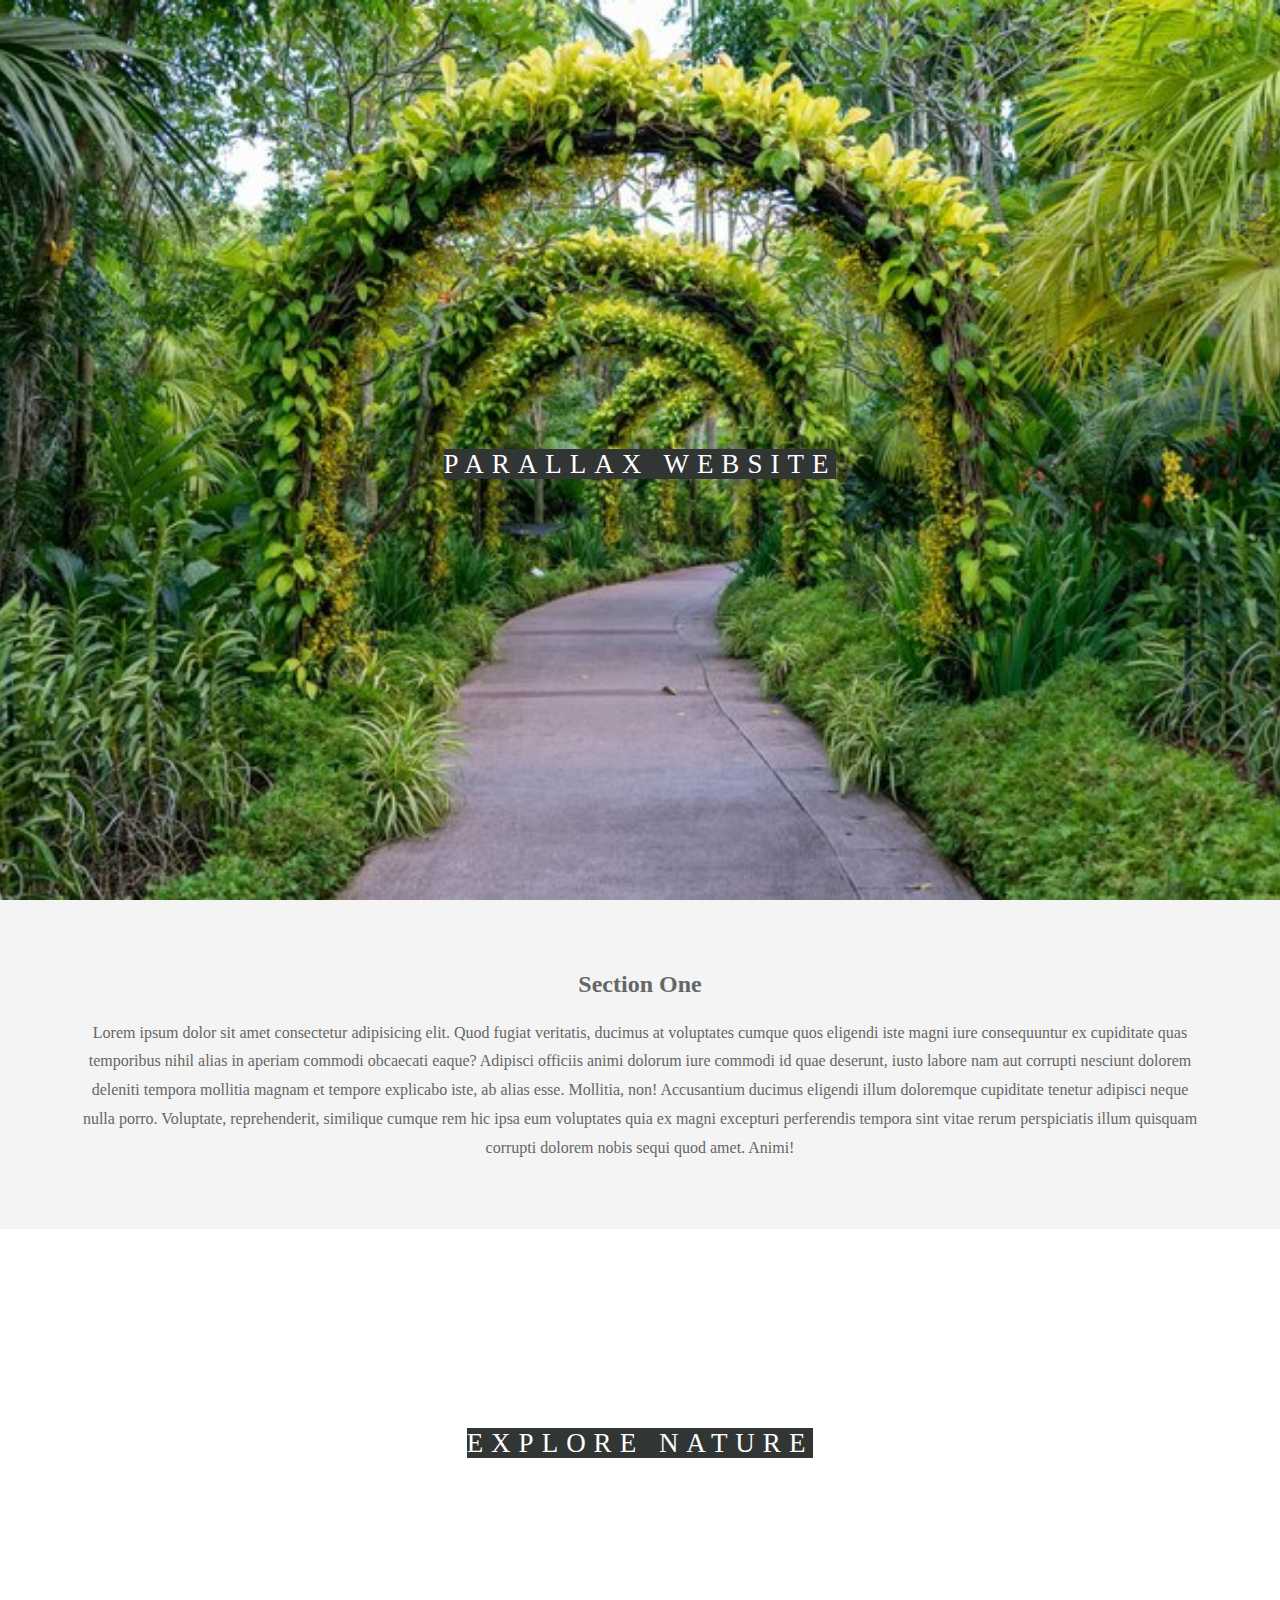
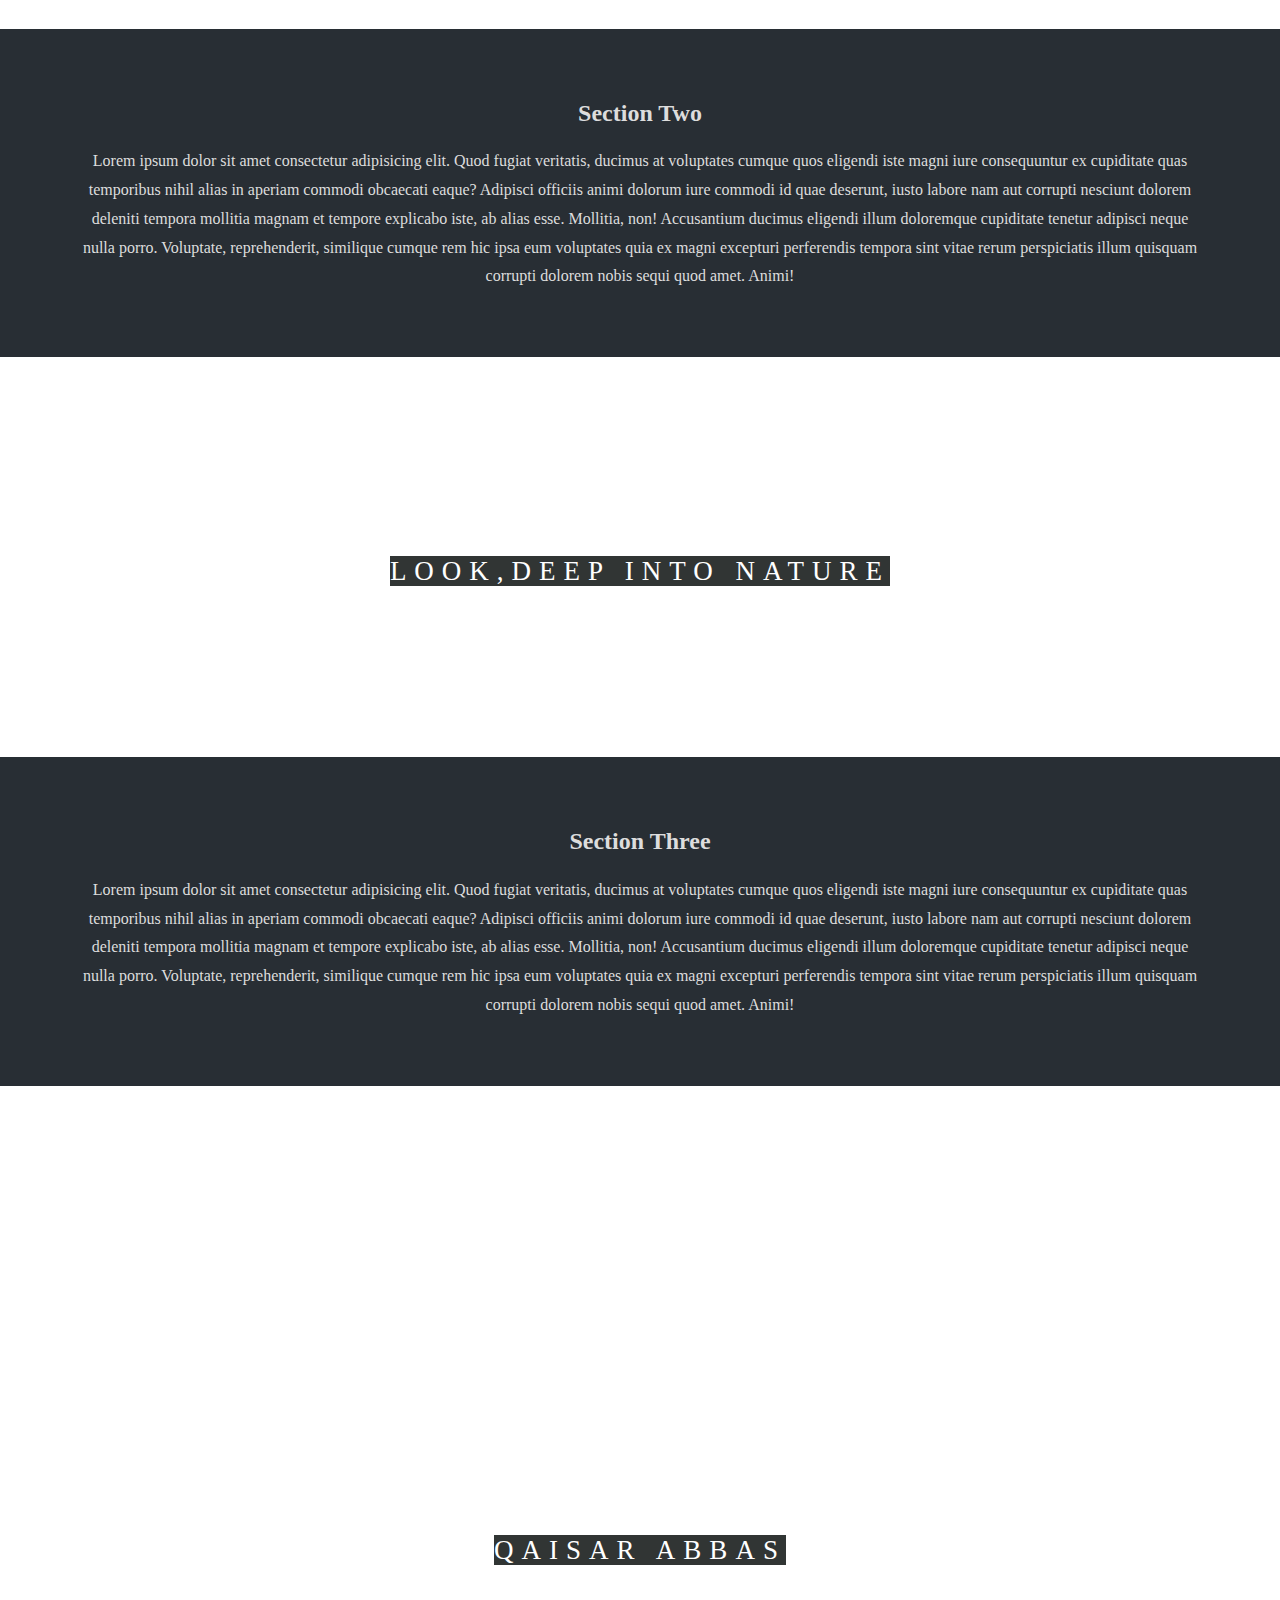
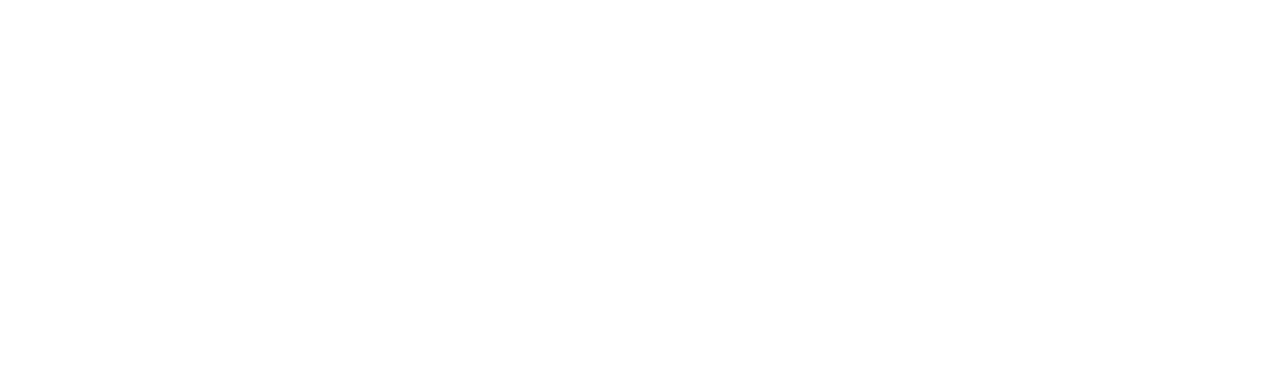
<file: index.html>
<!DOCTYPE html>
<html lang="en">
<head>
    <meta charset="UTF-8">
    <meta name="viewport" content="width=device-width, initial-scale=1.0">
    <title>Parallax Website</title>
    <link rel="stylesheet" href="style.css">
</head>
<body>
    <section class="pimg1">
        <div class="ptext">
            <span class="textBg">parallax Website</span>
        </div>
    </section>
    <section class="section section-light">
        <h2>Section One</h2>
        <p>Lorem ipsum dolor sit amet consectetur adipisicing elit. Quod fugiat veritatis, ducimus at voluptates cumque quos eligendi iste magni iure consequuntur ex cupiditate quas temporibus nihil alias in aperiam commodi obcaecati eaque? Adipisci officiis animi dolorum iure commodi id quae deserunt, iusto labore nam aut corrupti nesciunt dolorem deleniti tempora mollitia magnam et tempore explicabo iste, ab alias esse. Mollitia, non! Accusantium ducimus eligendi illum doloremque cupiditate tenetur adipisci neque nulla porro. Voluptate, reprehenderit, similique cumque rem hic ipsa eum voluptates quia ex magni excepturi perferendis tempora sint vitae rerum perspiciatis illum quisquam corrupti dolorem nobis sequi quod amet. Animi!</p>
    </section>
    <section class="pimg2">
        <div class="ptext">
            <span class="textBg">Explore Nature</span>
        </div>
    </section>
    <section class="section section-dark">
        <h2>Section Two</h2>
        <p>Lorem ipsum dolor sit amet consectetur adipisicing elit. Quod fugiat veritatis, ducimus at voluptates cumque quos eligendi iste magni iure consequuntur ex cupiditate quas temporibus nihil alias in aperiam commodi obcaecati eaque? Adipisci officiis animi dolorum iure commodi id quae deserunt, iusto labore nam aut corrupti nesciunt dolorem deleniti tempora mollitia magnam et tempore explicabo iste, ab alias esse. Mollitia, non! Accusantium ducimus eligendi illum doloremque cupiditate tenetur adipisci neque nulla porro. Voluptate, reprehenderit, similique cumque rem hic ipsa eum voluptates quia ex magni excepturi perferendis tempora sint vitae rerum perspiciatis illum quisquam corrupti dolorem nobis sequi quod amet. Animi!</p>
    </section>
    <section class="pimg3">
        <div class="ptext">
            <span class="textBg">LOOK,DEEP INTO NATURE</span>
        </div>
    </section>
    <section class="section section-dark">
        <h2>Section Three</h2>
        <p>Lorem ipsum dolor sit amet consectetur adipisicing elit. Quod fugiat veritatis, ducimus at voluptates cumque quos eligendi iste magni iure consequuntur ex cupiditate quas temporibus nihil alias in aperiam commodi obcaecati eaque? Adipisci officiis animi dolorum iure commodi id quae deserunt, iusto labore nam aut corrupti nesciunt dolorem deleniti tempora mollitia magnam et tempore explicabo iste, ab alias esse. Mollitia, non! Accusantium ducimus eligendi illum doloremque cupiditate tenetur adipisci neque nulla porro. Voluptate, reprehenderit, similique cumque rem hic ipsa eum voluptates quia ex magni excepturi perferendis tempora sint vitae rerum perspiciatis illum quisquam corrupti dolorem nobis sequi quod amet. Animi!</p>
    </section>
    <section class="pimg1">
        <div class="ptext">
            <span class="textBg">Qaisar Abbas</span>
        </div>
    </section>
</body>
</html>
</file>
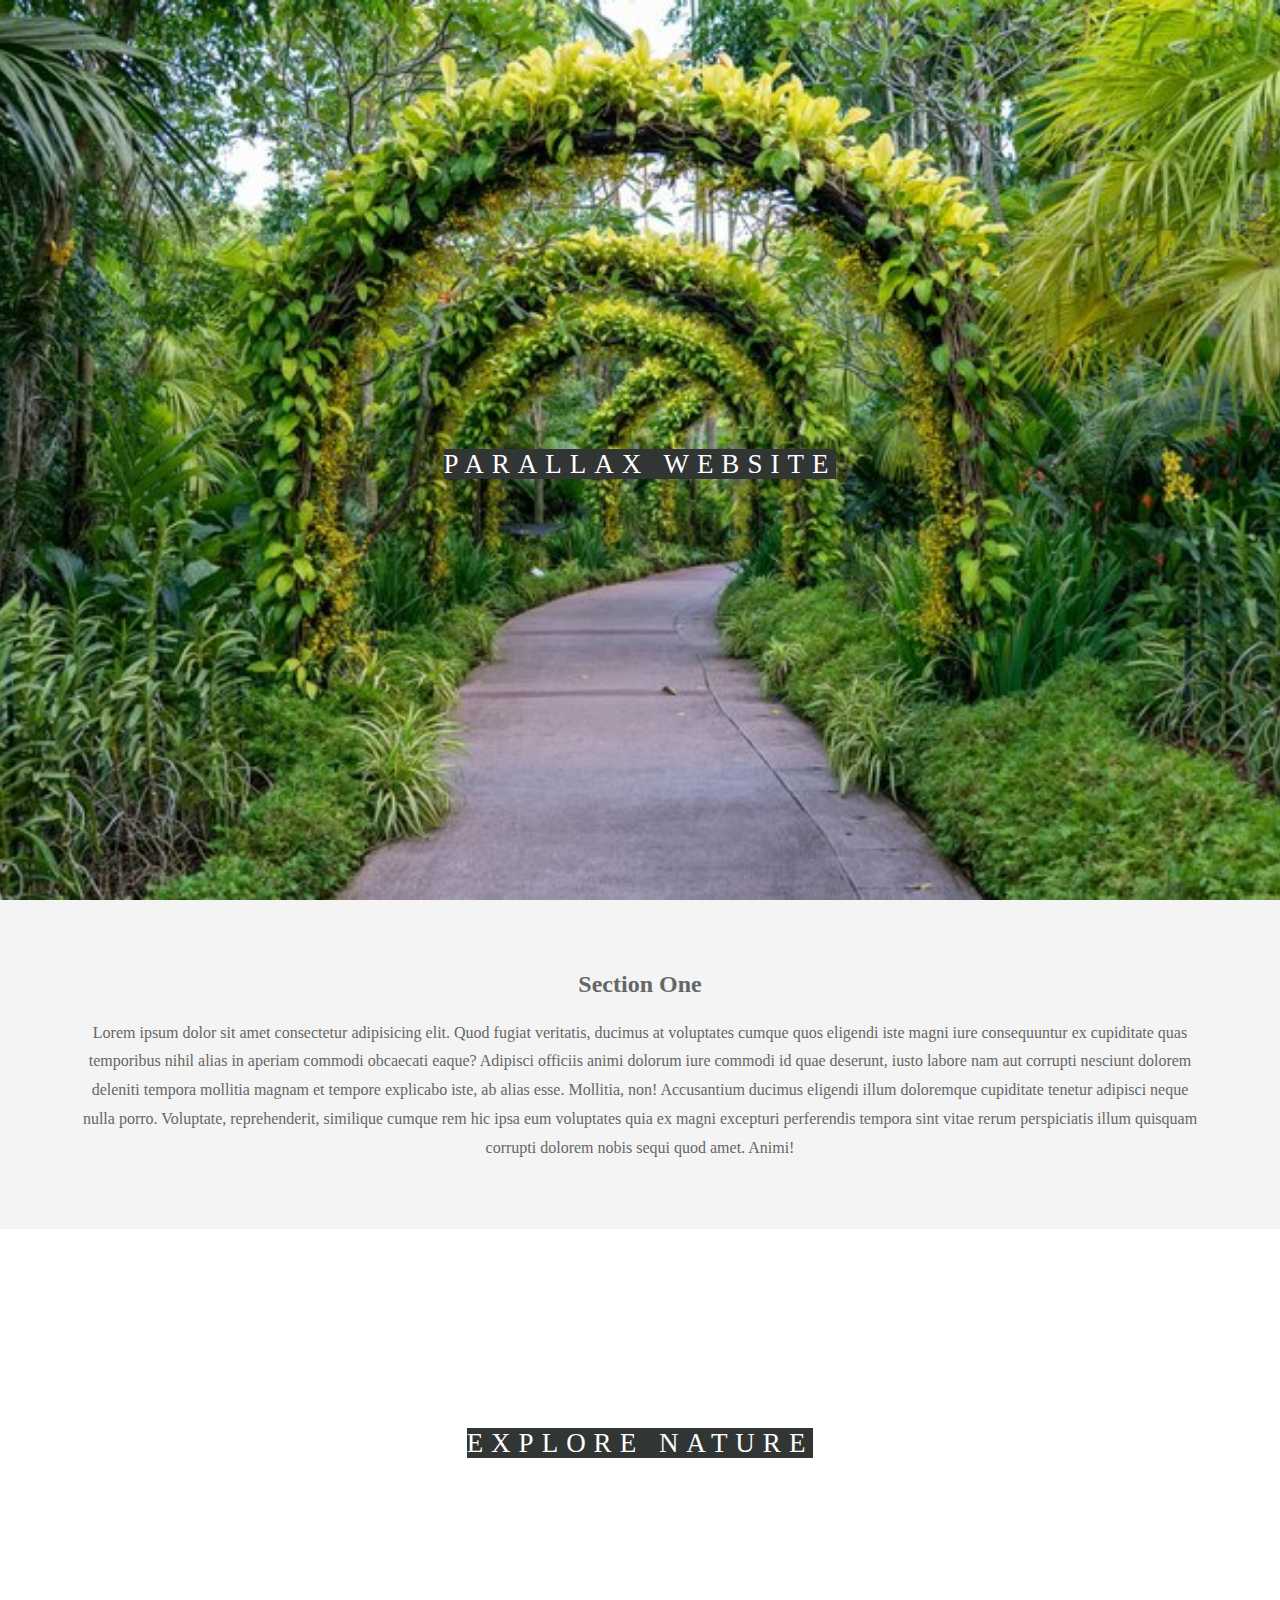
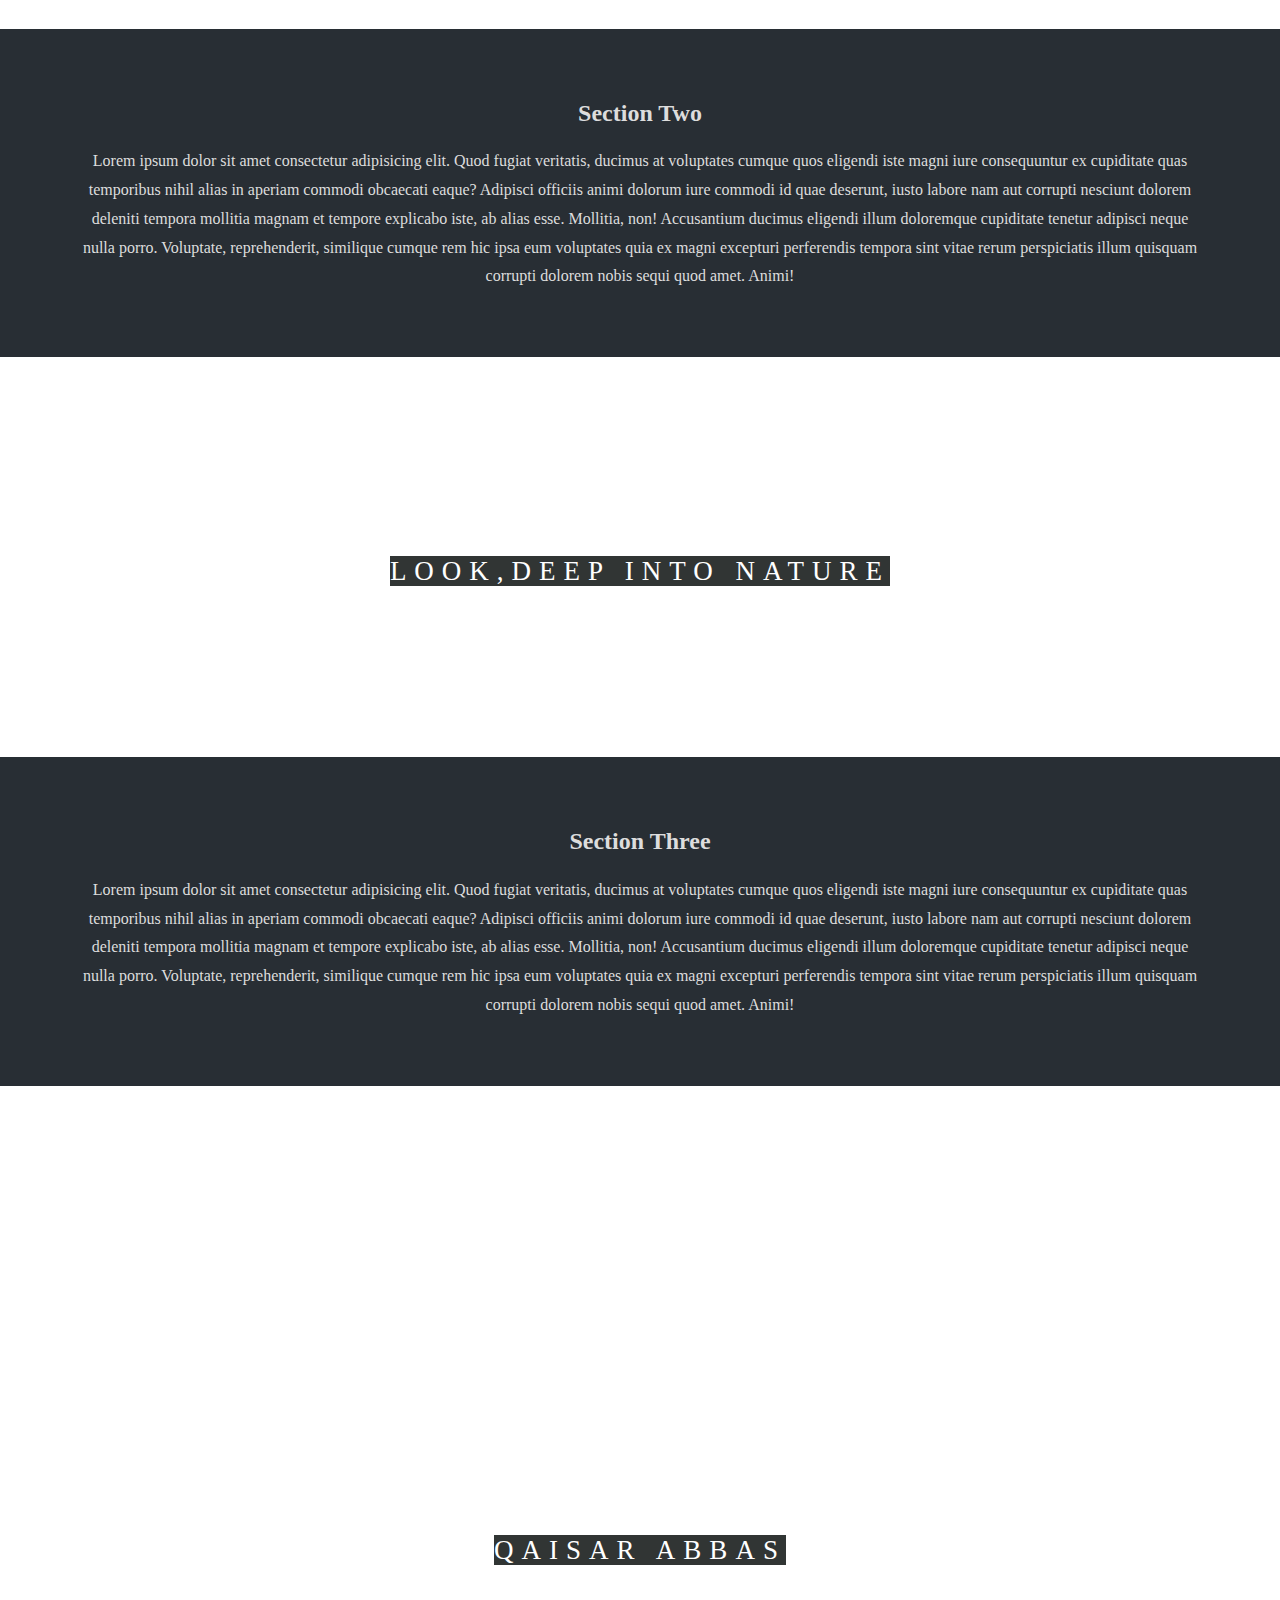
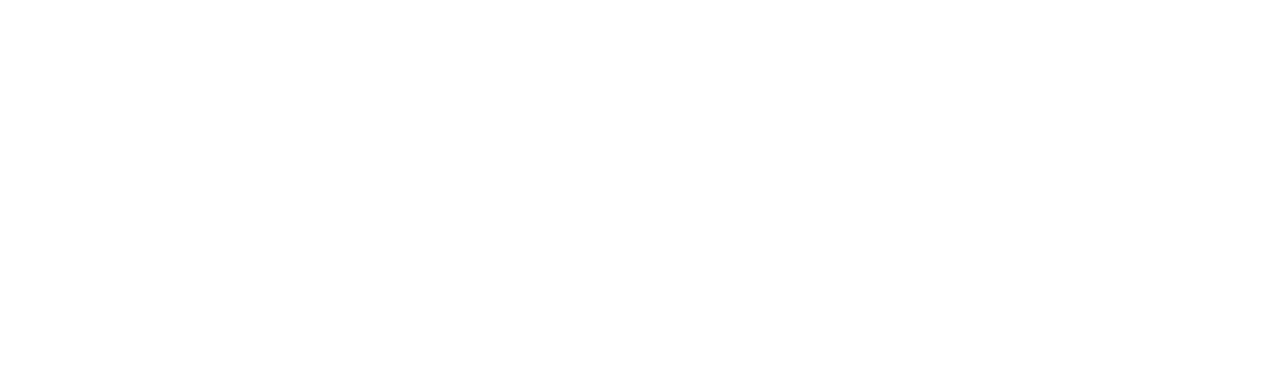
<file: project.html>
<!DOCTYPE html>
<html lang="en">
<head>
    <meta charset="UTF-8">
    <meta name="viewport" content="width=device-width, initial-scale=1.0">
    <title>Parallax Website</title>
    <link rel="stylesheet" href="style.css">
</head>
<body>
    <section class="pimg1">
        <div class="ptext">
            <span class="textBg">parallax Website</span>
        </div>
    </section>
    <section class="section section-light">
        <h2>Section One</h2>
        <p>Lorem ipsum dolor sit amet consectetur adipisicing elit. Quod fugiat veritatis, ducimus at voluptates cumque quos eligendi iste magni iure consequuntur ex cupiditate quas temporibus nihil alias in aperiam commodi obcaecati eaque? Adipisci officiis animi dolorum iure commodi id quae deserunt, iusto labore nam aut corrupti nesciunt dolorem deleniti tempora mollitia magnam et tempore explicabo iste, ab alias esse. Mollitia, non! Accusantium ducimus eligendi illum doloremque cupiditate tenetur adipisci neque nulla porro. Voluptate, reprehenderit, similique cumque rem hic ipsa eum voluptates quia ex magni excepturi perferendis tempora sint vitae rerum perspiciatis illum quisquam corrupti dolorem nobis sequi quod amet. Animi!</p>
    </section>
    <section class="pimg2">
        <div class="ptext">
            <span class="textBg">Explore Nature</span>
        </div>
    </section>
    <section class="section section-dark">
        <h2>Section Two</h2>
        <p>Lorem ipsum dolor sit amet consectetur adipisicing elit. Quod fugiat veritatis, ducimus at voluptates cumque quos eligendi iste magni iure consequuntur ex cupiditate quas temporibus nihil alias in aperiam commodi obcaecati eaque? Adipisci officiis animi dolorum iure commodi id quae deserunt, iusto labore nam aut corrupti nesciunt dolorem deleniti tempora mollitia magnam et tempore explicabo iste, ab alias esse. Mollitia, non! Accusantium ducimus eligendi illum doloremque cupiditate tenetur adipisci neque nulla porro. Voluptate, reprehenderit, similique cumque rem hic ipsa eum voluptates quia ex magni excepturi perferendis tempora sint vitae rerum perspiciatis illum quisquam corrupti dolorem nobis sequi quod amet. Animi!</p>
    </section>
    <section class="pimg3">
        <div class="ptext">
            <span class="textBg">LOOK,DEEP INTO NATURE</span>
        </div>
    </section>
    <section class="section section-dark">
        <h2>Section Three</h2>
        <p>Lorem ipsum dolor sit amet consectetur adipisicing elit. Quod fugiat veritatis, ducimus at voluptates cumque quos eligendi iste magni iure consequuntur ex cupiditate quas temporibus nihil alias in aperiam commodi obcaecati eaque? Adipisci officiis animi dolorum iure commodi id quae deserunt, iusto labore nam aut corrupti nesciunt dolorem deleniti tempora mollitia magnam et tempore explicabo iste, ab alias esse. Mollitia, non! Accusantium ducimus eligendi illum doloremque cupiditate tenetur adipisci neque nulla porro. Voluptate, reprehenderit, similique cumque rem hic ipsa eum voluptates quia ex magni excepturi perferendis tempora sint vitae rerum perspiciatis illum quisquam corrupti dolorem nobis sequi quod amet. Animi!</p>
    </section>
    <section class="pimg1">
        <div class="ptext">
            <span class="textBg">Qaisar Abbas</span>
        </div>
    </section>
</body>
</html>
</file>
<file: style.css>
html,body{
    height: 100%;
    margin: 0;
    font-size: 16px;
    font-family: "lato" sans-serif;
    font-weight: 400;
    line-height: 1.8em;
    color: #666;
}
.pimg1 {
    background-image: url(images/1.jpg);
    min-height: 100%;   
}
.pimg2 {
    background-image: url(images/2.jpg);
    min-height: 400px;   
}
.pimg3 {
    background-image: url(images/3.jpg);
    min-height: 400px;   
}
.pimg1,
.pimg2,
.pimg3{
    position: relative;
    background-position: center;
    background-size: cover;
    background-repeat: no-repeat;
    background-attachment: fixed;
}

.ptext {
    position: absolute;
    top: 50%;
    width: 100%;
    text-align: center;
    color: black;
    font-size: 27px;
    letter-spacing: 8px;
    text-transform: uppercase;
}
.textBg {
    background: #313534;
    color: #fff;
    padding: 20;
}

.section {
    padding: 50px 80px;
    text-align: center;
}
.section-light {
    background-color: #f4f4f4;
    color: #666;
}

.section-dark {
    background-color: #282e34;
    color: #ddd;
}
</file>
